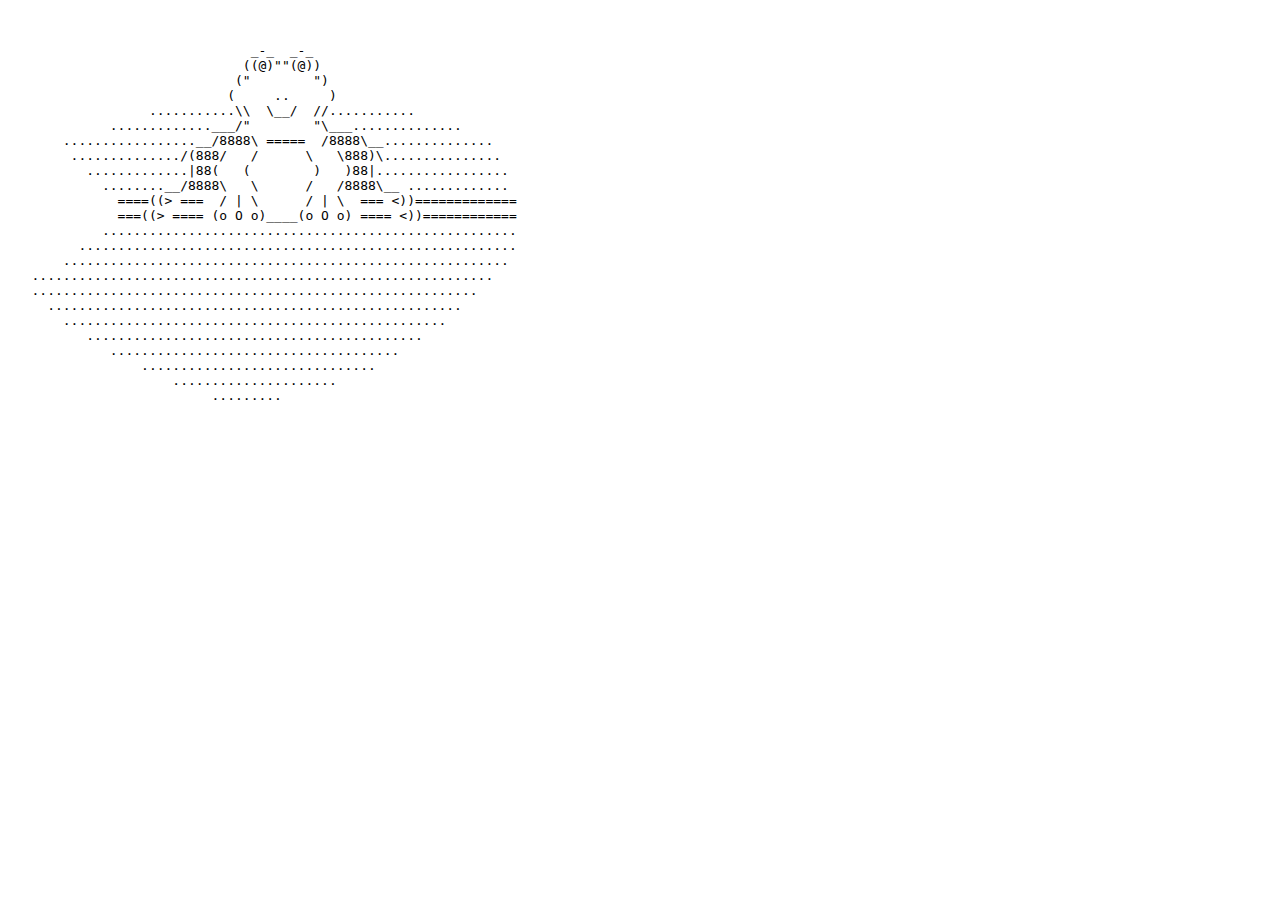
<file: first site/index.html>
<!DOCTYPE html>
<html lang="en">
<head>
    <meta charset="UTF-8">
    <meta name="viewport" content="width=device-width, initial-scale=1.0">
    <title>Document</title>
</head>
<body>
    <pre>
                              
                        
                               _-_  _-_
                              ((@)""(@))
                             ("        ")
                            (     ..     )
                  ...........\\  \__/  //...........
             .............___/"        "\___..............
       .................__/8888\ =====  /8888\__..............
        ............../(888/   /      \   \888)\...............
          .............|88(   (        )   )88|.................
            ........__/8888\   \      /   /8888\__ .............
              ====((> ===  / | \      / | \  === <))=============
              ===((> ==== (o O o)____(o O o) ==== <))============
            .....................................................
         ........................................................
       .........................................................
   ...........................................................
   .........................................................
     .....................................................
       .................................................
          ...........................................
             .....................................
                 ..............................
                     .....................
                          .........
    </pre>
</body>
</html>
</file>
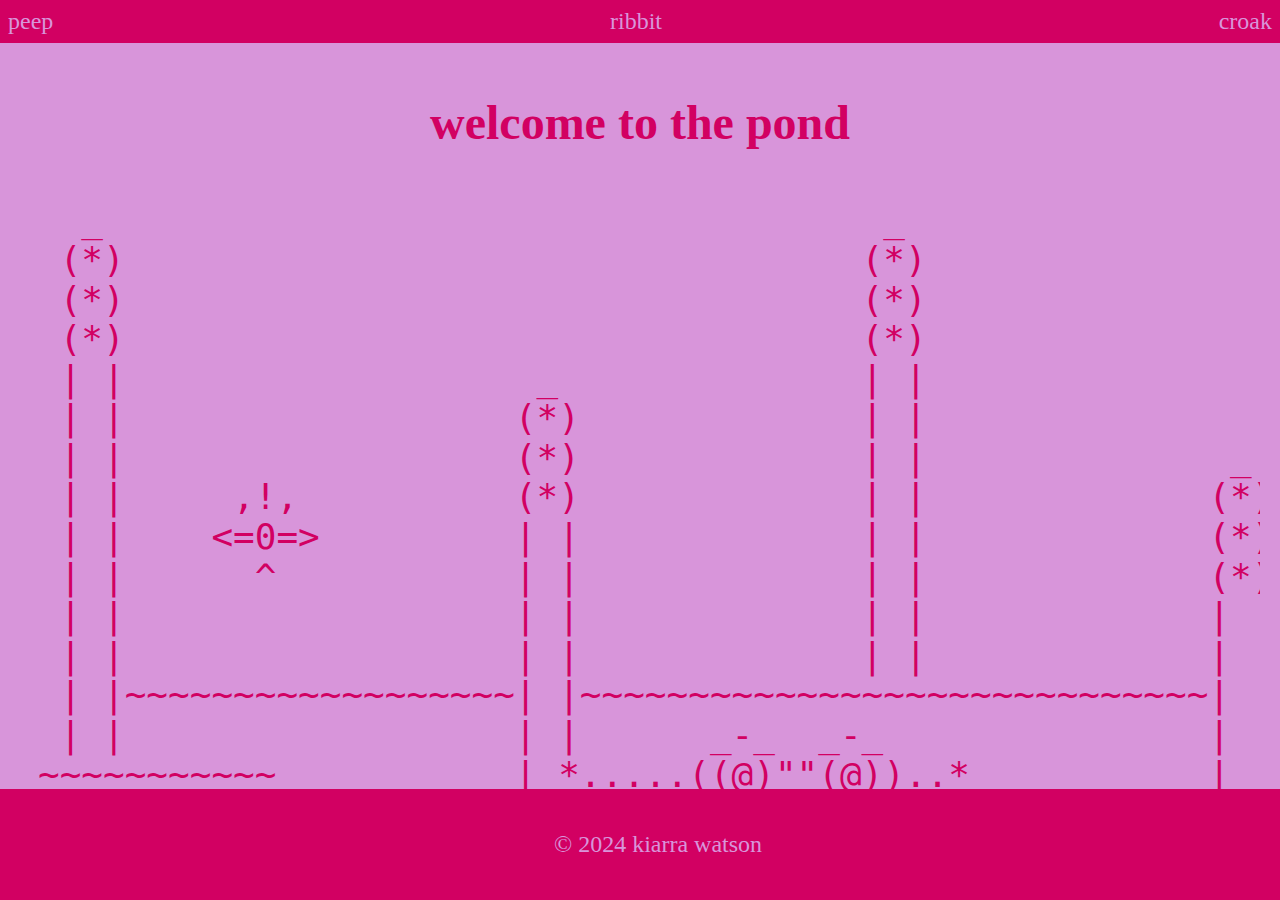
<file: FirstHTMLPage/index.html>
<!DOCTYPE html>
<html lang="en">
<head>
  <meta charset="UTF-8">
  <meta name="viewport" content="width=device-width, initial-scale=1.0">
  <title>welcome to the pond</title>
  <link rel="stylesheet" type="text/css" href="style.css">
</head>
<body>
  <header> 
    <nav>
        <ul>
          <li><a href="index.html">peep</a></li>
          <li><a href="about.html">ribbit</a></li>
          <li><a href="contact.html">croak</a></li>
        </ul>
    </nav>
  </header>
  
  <main>
    <h1>welcome to the pond</h1>
    <div class="ascii-art">
    <pre>
  _                                    _
 (*)                                  (*)                                  _
 (*)                                  (*)                                 (*)
 (*)                                  (*)                                 (*)
 | |                   _              | |                                 (*)
 | |                  (*)             | |                                 | |
 | |                  (*)             | |              _          ;       | |
 | |     ,!,          (*)             | |             (*)       _ ::      | |
 | |    <=0=>         | |             | |             (*)        \::/     | |
 | |      ^           | |             | |             (*)       (8)=====< | | 
 | |                  | |             | |             | |       _/::\     | |
 | |                  | |             | |             | |         ::      | |
 | |~~~~~~~~~~~~~~~~~~| |~~~~~~~~~~~~~~~~~~~~~~~~~~~~~| |~~~~~~~~~;~~~~~~~| |
 | |                  | |      _-_  _-_               | |                 | |
~~~~~~~~~~~           | *.....((@)""(@))..*           | |                 | |
                    *........("        ")......*      | |         ~~~~~~~~~~~~
               *............(     ..     )..........* | |
          *..................\\  \__/  //................*
        ..................___/"         "\___...............*
        ...............__/8888\ ======  /8888\__.............*           
        *............./(888/   /      \   \888)\..............*          
          *............|88(   (        )   )88|................*
            *.......__/8888\   \      /   /8888\__ .............*
              *~~~((> ===  / | \      / | \  === <))~~~~~~~~~~~~*
              *~~((> ==== (o O o)____(o O o) ==== <))~~~~~~~~~~~*
            *...................................................*
         *......................................................*
       *.......................................................*     
   /.................................................. ^ ....*
   \............................................. ^ ./   \* ^
     *..........................................((  \( ^ )/  ))
       *........................................^  ^  wWw  ^   ^
          *....................................(( \\ WwWwW  // ))
             *..................................\  | ^ ^ ^  |  /
                 *............................*  ~~~~~~~~~~~~~~            
                     *...................*
                          *.........*
    </pre>
  </div>
  </main>
  
  <footer>
    <p>&copy; 2024 kiarra watson</p>
  </footer>
</body>
</html>
</file>
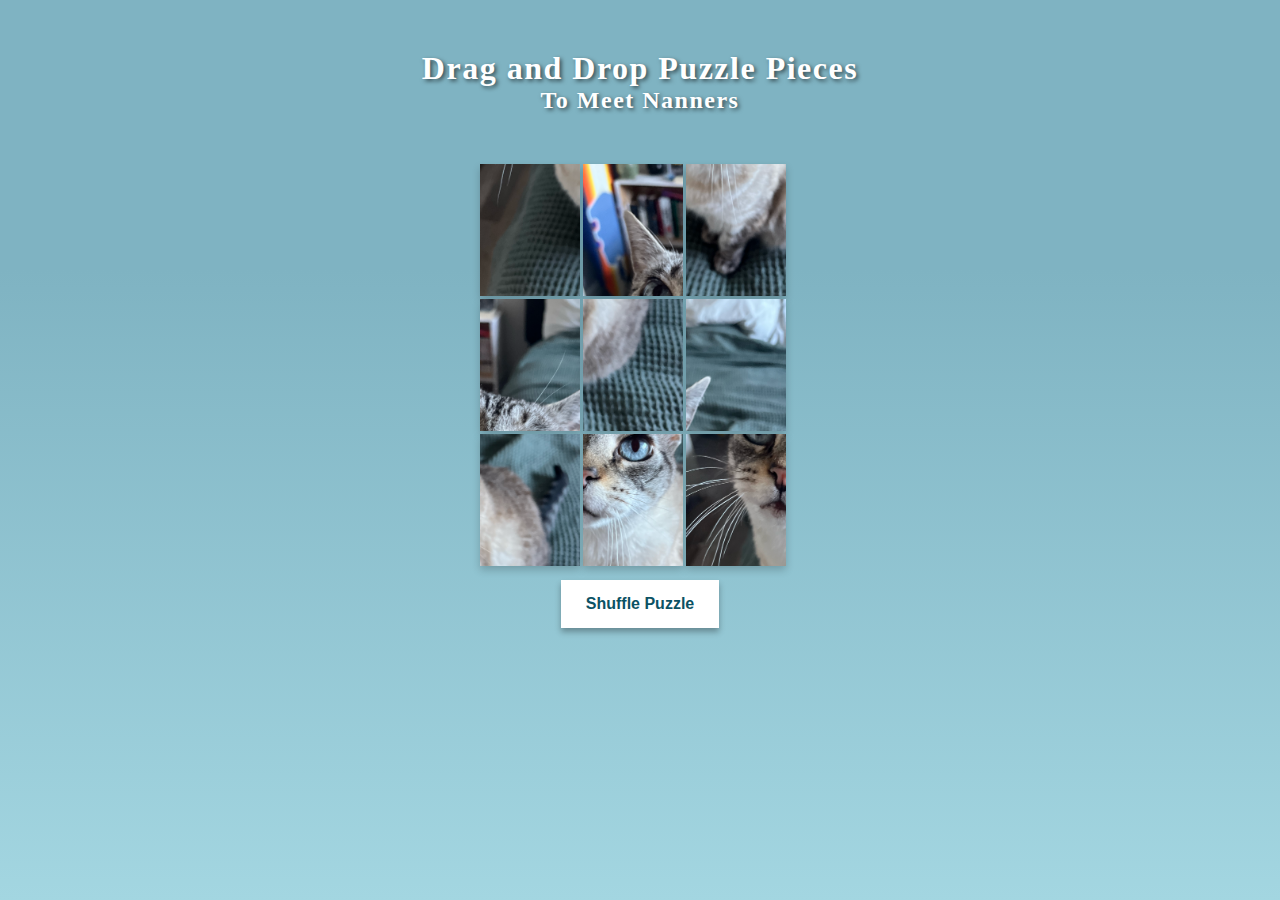
<file: JavaScriptPuzzle/index.html>
<!DOCTYPE html>
<html lang="en">
<head>
    <meta charset="UTF-8">
    <meta http-equiv="X-UA-Compatible" content="IE=edge">
    <meta name="viewport" content="width=device-width, initial-scale=1.0">
    <title>Drag and Drop Puzzle Game</title>
    <link rel="stylesheet" href="style.css">
</head>
<body>
    <header>
        <h1>Drag and Drop Puzzle Pieces</h1>
        <h2>To Meet Nanners</h2>
    </header>

    <div class="drag" id="drag">
        <div class="dragbox" data-original="block1">
            <div class="images" draggable="true" id="block1"
            style="--img:url('images/1.png');"></div>
        </div>
        <div class="dragbox" data-original="block2">
            <div class="images" draggable="true" id="block2"
            style="--img:url('images/2.png');"></div>
        </div>
        <div class="dragbox" data-original="block3">
            <div class="images" draggable="true" id="block3"
            style="--img:url('images/3.png');"></div>
        </div>
        <div class="dragbox" data-original="block4">
            <div class="images" draggable="true" id="block4"
            style="--img:url('images/4.png');"></div>
        </div>
        <div class="dragbox" data-original="block5">
            <div class="images" draggable="true" id="block5"
            style="--img:url('images/5.png');"></div>
        </div>
        <div class="dragbox" data-original="block6">
            <div class="images" draggable="true" id="block6"
            style="--img:url('images/6.png');"></div>
        </div>
        <div class="dragbox" data-original="block7">
            <div class="images" draggable="true" id="block7"
            style="--img:url('images/7.png');"></div>
        </div>
        <div class="dragbox" data-original="block8">
            <div class="images" draggable="true" id="block8"
            style="--img:url('images/8.png');"></div>
        </div>
        <div class="dragbox" data-original="block9">
            <div class="images" draggable="true" id="block9"
            style="--img:url('images/9.png');"></div>
        </div>
    </div>
        
    <button class="reset" id="shuffleButton">Shuffle Puzzle</button>

    <script src="script.js"></script>
</body>
</html>
</file>
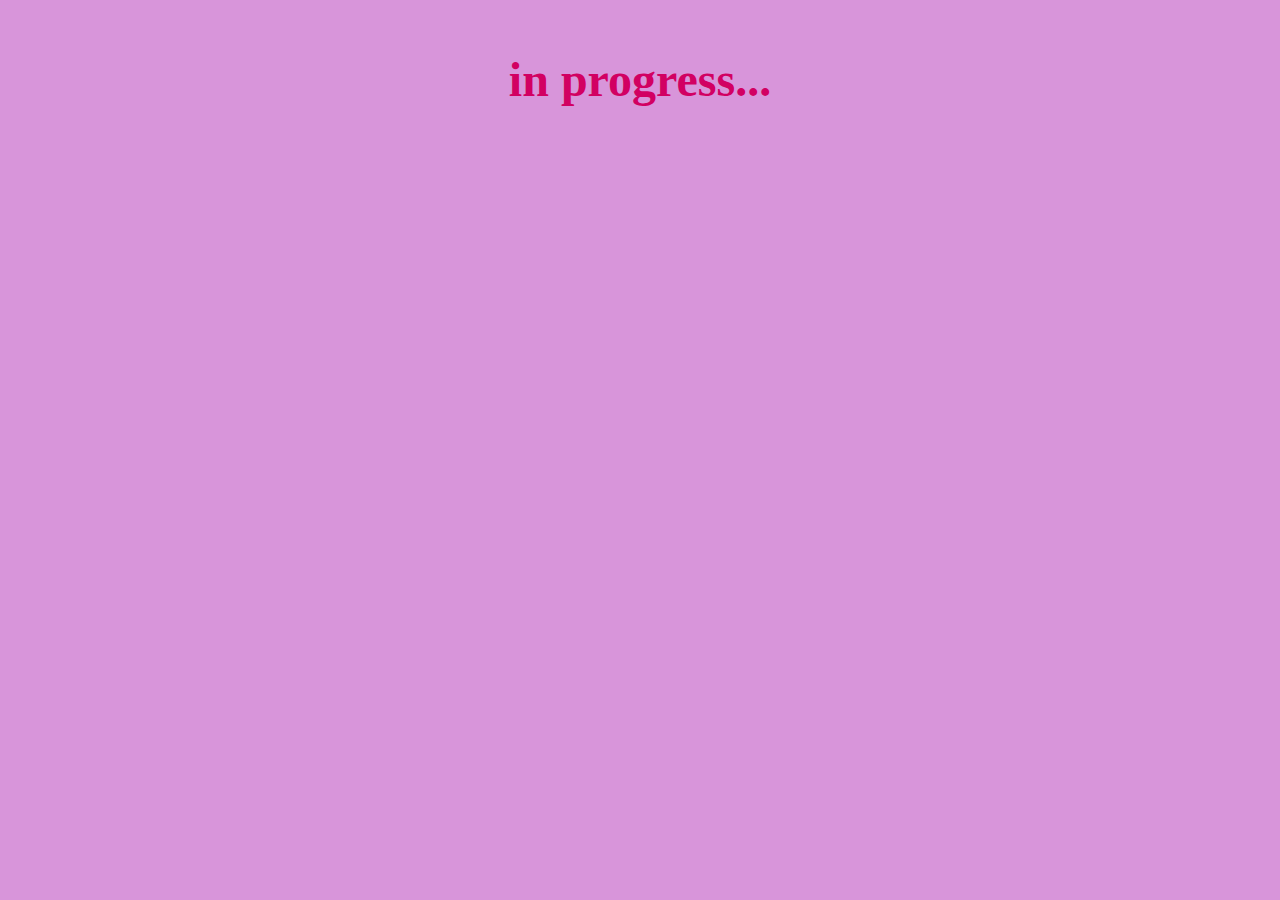
<file: about.html>
<!DOCTYPE html>
<html lang="en">
<head>
  <meta charset="UTF-8">
  <meta name="viewport" content="width=device-width, initial-scale=1.0">
  <title>in progress...</title>
  <link rel="stylesheet" type="text/css" href="style.css">
</head>
<body>
    <main>
        <h1>in progress...</h1>
    </main>
</body>
</file>
<file: FirstHTMLPage/style.css>
/* DEFAULT STYLE */
body {
    margin: 0;
    color: #006989;
    background-color: #CCE490;
    font-family: 'Garamond', 'Times New Roman', 'Serif';
}

main {
    text-align: center;
    padding: 20px;
}

pre {
    display: block;
    text-align: left;
    white-space: pre;
    margin: 0;
}

.ascii-art {
    font-size: 2ch; 
    line-height: 1.1;
    max-width: 100%; 
    overflow: auto; 
    text-align: center;
    padding: 10px;
}

footer {
    position: fixed;
    bottom: 0px;
    width: 100%;
    text-align: center;
    padding: 10px;
    color: #CCE490;
    background-color: #006989;
}

header {
    width: 100%;
    margin: 0;
    padding: 0;
}

header nav {
    width: 100%;
    margin: 0;
    padding: 0;
}

header nav ul {
    list-style: none;
    margin: 0;
    padding: 0;
    font-size: 18px;
    display: flex;
    flex-direction: column;
    justify-content: space-between;
    background-color: #006989; 
}

header nav ul li {
    padding: 8px;
    text-align: center;
}

header ul a {
    text-decoration: none;
    color: #CCE490;
}

/* MOBILE SIZED SCREENS */
@media (max-width: 767px) {
    .ascii-art {
        font-size: 1.5ch; 
        padding: 5px; 
    }
}

/* TABLET SIZED SCREENS */
@media (min-width: 768px) {
    body {
        font-family: 'Courier New', 'Courier', 'monospace';
        color: #FF7D29;
        background-color: #FFEEA9;
    }
    
    main {
        text-align: right;
        margin: 10px;
        padding: 0;
    }

    header nav {
        background-color: #FF7D29;
    }

    header nav ul {
        flex-direction: row;
        justify-content: right;
        background-color: #FF7D29;
    }

    header nav ul li {
        color: #FFEEA9; 
    }

    header nav ul li a {
        color: #FFEEA9;
    }

    .ascii-art {
        font-size: 2.5ch; 
        max-height: 80vh;
        padding: 20px;
    }

    footer {
        position: fixed;
        bottom: 0px;
        height: center;
        width: 100%;
        color: #FFEEA9;
        background-color: #FF7D29; 
    }
}

/* DESKTOP SIZED SCREENS */
@media (min-width: 960px) {
    body {
        font-family: 'Copperplate', 'Papyrus', 'fantasy';
        color: #D20062;
        background-color: #D895DA;
        font-size: 24px;
    }

    main {
        text-align: center;
        padding: 10px;
    }

    header nav {
        background-color: #D20062;
    }

    header nav ul {
        text-align: center;
        flex-direction: row;
        justify-content: space-between;
        background-color: #D20062;
        font-size: 24px;
    }

    header nav ul li {
        text-align: center;
        color: #D895DA; 
    }

    header nav ul li a {
        color: #D895DA;
    }

    .ascii-art {
        font-size: 3ch; 
        max-height: 70vh; 
        padding: 18px;
    }

    footer {
        text-align: center;
        padding: 18px;
        color: #D895DA;
        background-color: #D20062; 
    }
}
</file>
<file: JavaScriptPuzzle/style.css>
* {
    margin: 0;
    padding: 0;
    box-sizing: border-box;
}

body {
    display: flex;
    flex-direction: column;
    justify-content: flex-start;
    align-items: center;
    min-height: 100vh;
    background: linear-gradient(to bottom, #7FB3C2 30%, #A3D6E1);
    padding-top: 50px;
    padding-bottom: 100px; /* Extra padding at bottom for shuffle button */
}

header {
    margin-bottom: 50px;
    display: flex;
    flex-direction: column;
    justify-content: center;
    align-items: center;
    text-align: center;
    color: #fff;
    text-shadow: 2px 2px 4px rgba(0, 0, 0, 0.6);
    letter-spacing: 1.5px;
}

/* Use Grid for a fixed 3x3 layout */
.drag {
    display: grid;
    grid-template-columns: repeat(3, 100px); /* Fixed desktop sizing */
    grid-gap: 3px;
    width: 320px; /* Fixed width for desktop */
    height: 396px; /* Fixed height for desktop */
    cursor: grab;
    transform-origin: top center; /* Allow scaling from the top center */
}

.drag .dragbox {
    box-shadow: 0 4px 8px rgba(0, 0, 0, 0.2);
    background: #000;
    width: 100px; /* Fixed width */
    height: 132px; /* Fixed height */
}

.images {
    position: relative;
    width: 100%;
    height: 100%;
    background: var(--img);
    background-size: cover;
    background-position: center;
    background-repeat: no-repeat;
}

/* Shuffle button styling */
.reset {
    box-shadow: 0 4px 6px rgba(0, 0, 0, 0.3);
    position: relative;
    margin-top: 20px; /* Space between puzzle and button */
    padding: 15px 25px;
    border: none;
    background: #fff;
    color: #0b5264;
    font-size: 1em;
    font-weight: 700;
    cursor: pointer;
}

/* Media queries for mobile responsiveness */
@media (max-width: 768px) {
    .drag {
        width: 100%; /* Make the puzzle container responsive */
        transform: scale(0.8); /* Scale down to 80% of its size */
    }
    
    .reset {
        margin-top: 15px;
        padding: 12px 20px;
    }
}

@media (max-width: 480px) {
    body {
        padding-top: 30px;
        padding-bottom: 120px; /* Extra space for button */
    }

    .drag {
        width: 100%; /* Full width on small screens */
        transform: scale(0.6); /* Scale down to 60% of its size */
    }

    .reset {
        margin-top: 10px;
        padding: 10px 15px;
        font-size: 0.9em;
    }
}
</file>
<file: style.css>
/* DEFAULT STYLE */
body {
    margin: 0;
    color: #006989;
    background-color: #CCE490;
    font-family: 'Garamond', 'Times New Roman', 'Serif';
}

main {
    text-align: center;
    padding: 20px;
}

pre {
    display: block;
    text-align: left;
    white-space: pre;
    margin: 0;
}

.ascii-art {
    font-size: 2ch; 
    line-height: 1.1;
    max-width: 100%; 
    overflow: auto; 
    text-align: center;
    padding: 10px;
}

footer {
    position: fixed;
    bottom: 0px;
    width: 100%;
    text-align: center;
    padding: 10px;
    color: #CCE490;
    background-color: #006989;
}

header {
    width: 100%;
    margin: 0;
    padding: 0;
}

header nav {
    width: 100%;
    margin: 0;
    padding: 0;
}

header nav ul {
    list-style: none;
    margin: 0;
    padding: 0;
    font-size: 18px;
    display: flex;
    flex-direction: column;
    justify-content: space-between;
    background-color: #006989; 
}

header nav ul li {
    padding: 8px;
    text-align: center;
}

header ul a {
    text-decoration: none;
    color: #CCE490;
}

/* MOBILE SIZED SCREENS */
@media (max-width: 767px) {
    .ascii-art {
        font-size: 1.5ch; 
        padding: 5px; 
    }
}

/* TABLET SIZED SCREENS */
@media (min-width: 768px) {
    body {
        font-family: 'Courier New', 'Courier', 'monospace';
        color: #FF7D29;
        background-color: #FFEEA9;
    }
    
    main {
        text-align: right;
        margin: 10px;
        padding: 0;
    }

    header nav {
        background-color: #FF7D29;
    }

    header nav ul {
        flex-direction: row;
        justify-content: right;
        background-color: #FF7D29;
    }

    header nav ul li {
        color: #FFEEA9; 
    }

    header nav ul li a {
        color: #FFEEA9;
    }

    .ascii-art {
        font-size: 2.5ch; 
        max-height: 80vh;
        padding: 20px;
    }

    footer {
        position: fixed;
        bottom: 0px;
        height: center;
        width: 100%;
        color: #FFEEA9;
        background-color: #FF7D29; 
    }
}

/* DESKTOP SIZED SCREENS */
@media (min-width: 960px) {
    body {
        font-family: 'Copperplate', 'Papyrus', 'fantasy';
        color: #D20062;
        background-color: #D895DA;
        font-size: 24px;
    }

    main {
        text-align: center;
        padding: 10px;
    }

    header nav {
        background-color: #D20062;
    }

    header nav ul {
        text-align: center;
        flex-direction: row;
        justify-content: space-between;
        background-color: #D20062;
        font-size: 24px;
    }

    header nav ul li {
        text-align: center;
        color: #D895DA; 
    }

    header nav ul li a {
        color: #D895DA;
    }

    .ascii-art {
        font-size: 3ch; 
        max-height: 70vh; 
        padding: 18px;
    }

    footer {
        text-align: center;
        padding: 18px;
        color: #D895DA;
        background-color: #D20062; 
    }
}
</file>
